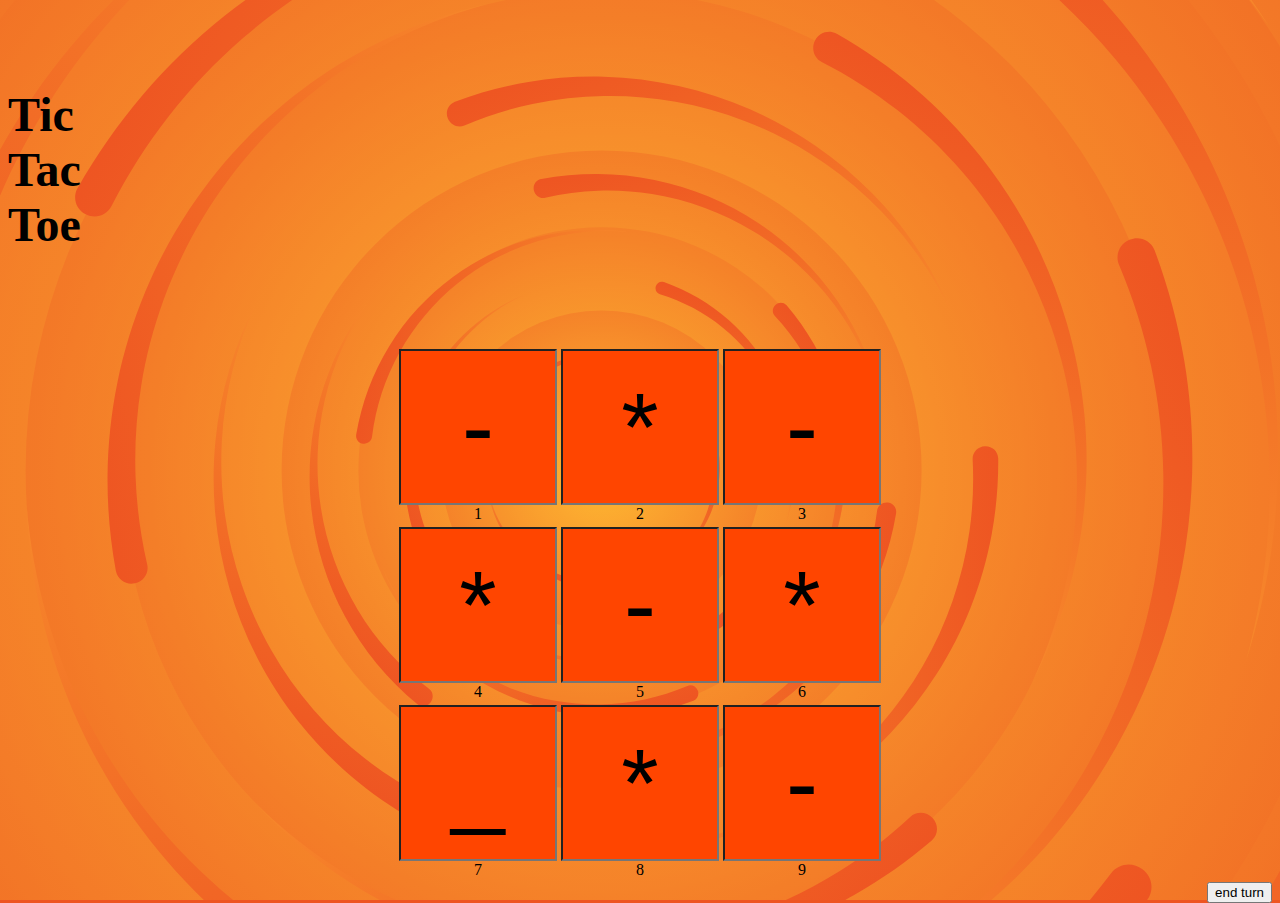
<file: Index.html>
<!DOCTYPE html>
<html lang="en">
<head>
    <meta charset="UTF-8">
    <meta http-equiv="X-UA-Compatible" content="IE=edge">
    <meta name="viewport" content="width=device-width, initial-scale=1.0">
    <title>Tic Tac Toe</title>
    <!-- <link rel='stylesheet' href='Tic Tac Toe.js'> -->
    <link rel='stylesheet' href='Tic Tac Toe.css'>
</head>
<body class="*">
    <br><br><br><br>
    <h2 class="title">Tic Tac Toe</h2>
<div class="border">
    <table>
        <tr>
            <td><input id="1" type="text" value="-">1</td> 
            <td><input id="2" type="text" value="*">2</td>
            <td><input id="3" type="text" value="-">3</td>
        </tr>
        <tr>
            <td><input id="4" type="text" value="*">4</td>
            <td><input id="5" type="text" value="-">5</td>
            <td><input id="6" type="text" value="*">6</td>
        </tr>
        <tr>
            <td><input id="7" type="text" value="_">7</td>
            <td><input id="8" type="text" value="*">8</td>
            <td><input id="9" type="text" value="-">9</td>
        </tr>
        
    </table>
</div>

<button class="button" onclick="turn()">
    end turn
</button>

    <script src="Tic Tac Toe.js"> </script>
</body>
</html>
</file>
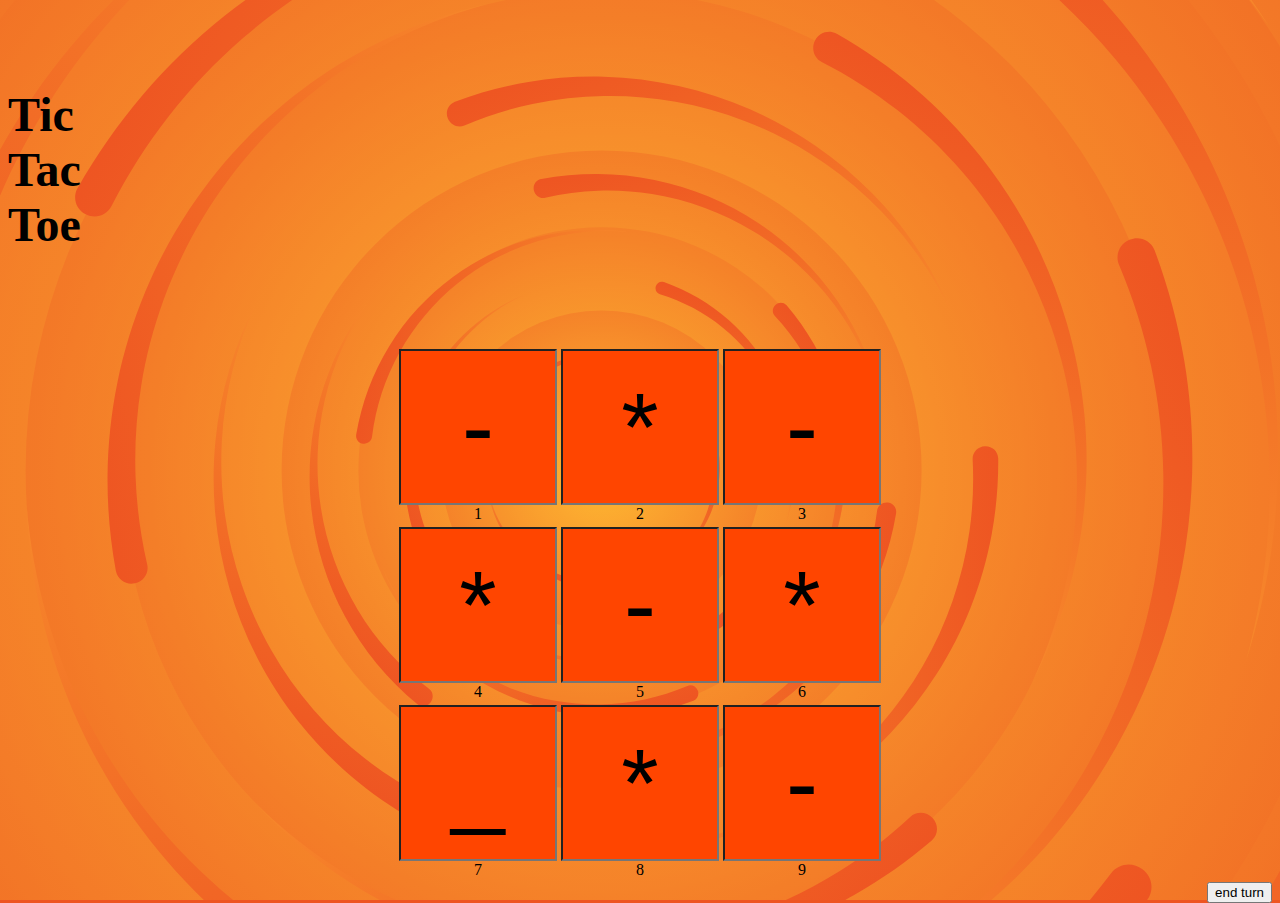
<file: Tic Tac Toe.html>
<!DOCTYPE html>
<html lang="en">
<head>
    <meta charset="UTF-8">
    <meta http-equiv="X-UA-Compatible" content="IE=edge">
    <meta name="viewport" content="width=device-width, initial-scale=1.0">
    <title>Tic Tac Toe</title>
    <!-- <link rel='stylesheet' href='Tic Tac Toe.js'> -->
    <link rel='stylesheet' href='Tic Tac Toe.css'>
</head>
<body class="*">
    <br><br><br><br>
    <h2 class="title">Tic Tac Toe</h2>
<div class="border">
    <table>
        <tr>
            <td><input id="1" type="text" value="-">1</td> 
            <td><input id="2" type="text" value="*">2</td>
            <td><input id="3" type="text" value="-">3</td>
        </tr>
        <tr>
            <td><input id="4" type="text" value="*">4</td>
            <td><input id="5" type="text" value="-">5</td>
            <td><input id="6" type="text" value="*">6</td>
        </tr>
        <tr>
            <td><input id="7" type="text" value="_">7</td>
            <td><input id="8" type="text" value="*">8</td>
            <td><input id="9" type="text" value="-">9</td>
        </tr>
        
    </table>
</div>

<button class="button" onclick="turn()">
    end turn
</button>

    <script src="Tic Tac Toe.js"> </script>
</body>
</html>
</file>
<file: Tic Tac Toe.css>
input {
  text-align: center;
  width: 150px;
  height: 150px;
  font-size: 600%;
  background-color: orangered;
}

table {
 display: flex;
  align-items: center;
  justify-content: center;
  text-align: center;
  margin-top: 10%;
}


* {
  color: black;
}

tr {
  width: 150px;
  height: 150px;
}

td {
  width: 150px;
  height: 150px;
}

body {
  background-color: #ee5522;
  background-image: url("data:image/svg+xml,%3Csvg xmlns='http://www.w3.org/2000/svg' viewBox='0 0 2000 1500'%3E%3Cdefs%3E%3CradialGradient id='a' gradientUnits='objectBoundingBox'%3E%3Cstop offset='0' stop-color='%23FB3'/%3E%3Cstop offset='1' stop-color='%23ee5522'/%3E%3C/radialGradient%3E%3ClinearGradient id='b' gradientUnits='userSpaceOnUse' x1='0' y1='750' x2='1550' y2='750'%3E%3Cstop offset='0' stop-color='%23f7882b'/%3E%3Cstop offset='1' stop-color='%23ee5522'/%3E%3C/linearGradient%3E%3Cpath id='s' fill='url(%23b)' d='M1549.2 51.6c-5.4 99.1-20.2 197.6-44.2 293.6c-24.1 96-57.4 189.4-99.3 278.6c-41.9 89.2-92.4 174.1-150.3 253.3c-58 79.2-123.4 152.6-195.1 219c-71.7 66.4-149.6 125.8-232.2 177.2c-82.7 51.4-170.1 94.7-260.7 129.1c-90.6 34.4-184.4 60-279.5 76.3C192.6 1495 96.1 1502 0 1500c96.1-2.1 191.8-13.3 285.4-33.6c93.6-20.2 185-49.5 272.5-87.2c87.6-37.7 171.3-83.8 249.6-137.3c78.4-53.5 151.5-114.5 217.9-181.7c66.5-67.2 126.4-140.7 178.6-218.9c52.3-78.3 96.9-161.4 133-247.9c36.1-86.5 63.8-176.2 82.6-267.6c18.8-91.4 28.6-184.4 29.6-277.4c0.3-27.6 23.2-48.7 50.8-48.4s49.5 21.8 49.2 49.5c0 0.7 0 1.3-0.1 2L1549.2 51.6z'/%3E%3Cg id='g'%3E%3Cuse href='%23s' transform='scale(0.12) rotate(60)'/%3E%3Cuse href='%23s' transform='scale(0.2) rotate(10)'/%3E%3Cuse href='%23s' transform='scale(0.25) rotate(40)'/%3E%3Cuse href='%23s' transform='scale(0.3) rotate(-20)'/%3E%3Cuse href='%23s' transform='scale(0.4) rotate(-30)'/%3E%3Cuse href='%23s' transform='scale(0.5) rotate(20)'/%3E%3Cuse href='%23s' transform='scale(0.6) rotate(60)'/%3E%3Cuse href='%23s' transform='scale(0.7) rotate(10)'/%3E%3Cuse href='%23s' transform='scale(0.835) rotate(-40)'/%3E%3Cuse href='%23s' transform='scale(0.9) rotate(40)'/%3E%3Cuse href='%23s' transform='scale(1.05) rotate(25)'/%3E%3Cuse href='%23s' transform='scale(1.2) rotate(8)'/%3E%3Cuse href='%23s' transform='scale(1.333) rotate(-60)'/%3E%3Cuse href='%23s' transform='scale(1.45) rotate(-30)'/%3E%3Cuse href='%23s' transform='scale(1.6) rotate(10)'/%3E%3C/g%3E%3C/defs%3E%3Cg transform='translate(940 0)'%3E%3Cg transform='translate(0 735)'%3E%3Ccircle fill='url(%23a)' r='3000'/%3E%3Cg opacity='0.5'%3E%3Ccircle fill='url(%23a)' r='2000'/%3E%3Ccircle fill='url(%23a)' r='1800'/%3E%3Ccircle fill='url(%23a)' r='1700'/%3E%3Ccircle fill='url(%23a)' r='1651'/%3E%3Ccircle fill='url(%23a)' r='1450'/%3E%3Ccircle fill='url(%23a)' r='1250'/%3E%3Ccircle fill='url(%23a)' r='1175'/%3E%3Ccircle fill='url(%23a)' r='900'/%3E%3Ccircle fill='url(%23a)' r='750'/%3E%3Ccircle fill='url(%23a)' r='500'/%3E%3Ccircle fill='url(%23a)' r='380'/%3E%3Ccircle fill='url(%23a)' r='250'/%3E%3C/g%3E%3Cg transform='rotate(-93.6 0 0)'%3E%3Cuse href='%23g' transform='rotate(10)'/%3E%3Cuse href='%23g' transform='rotate(120)'/%3E%3Cuse href='%23g' transform='rotate(240)'/%3E%3C/g%3E%3Ccircle fill-opacity='0' fill='url(%23a)' r='3000'/%3E%3C/g%3E%3C/g%3E%3C/svg%3E");
  background-attachment: fixed;
  background-size: cover;
}

.button {
  display: flex;
  align-items: center;
  justify-content: center;
  text-align: center;
  float: right;
}
/* .border {
  outline: 0.5rem solid orange;

  border-radius: 12px;
  font: bold 1rem sans-serif;
  margin: 2rem;
  padding: 1rem;
  outline-offset: 0.5rem;
} */

.title {
  display: flex;
  align-items: center;
  justify-content: center;

  width: 100px;
  height: 100px;
  font-size: 300%;
}
</file>
